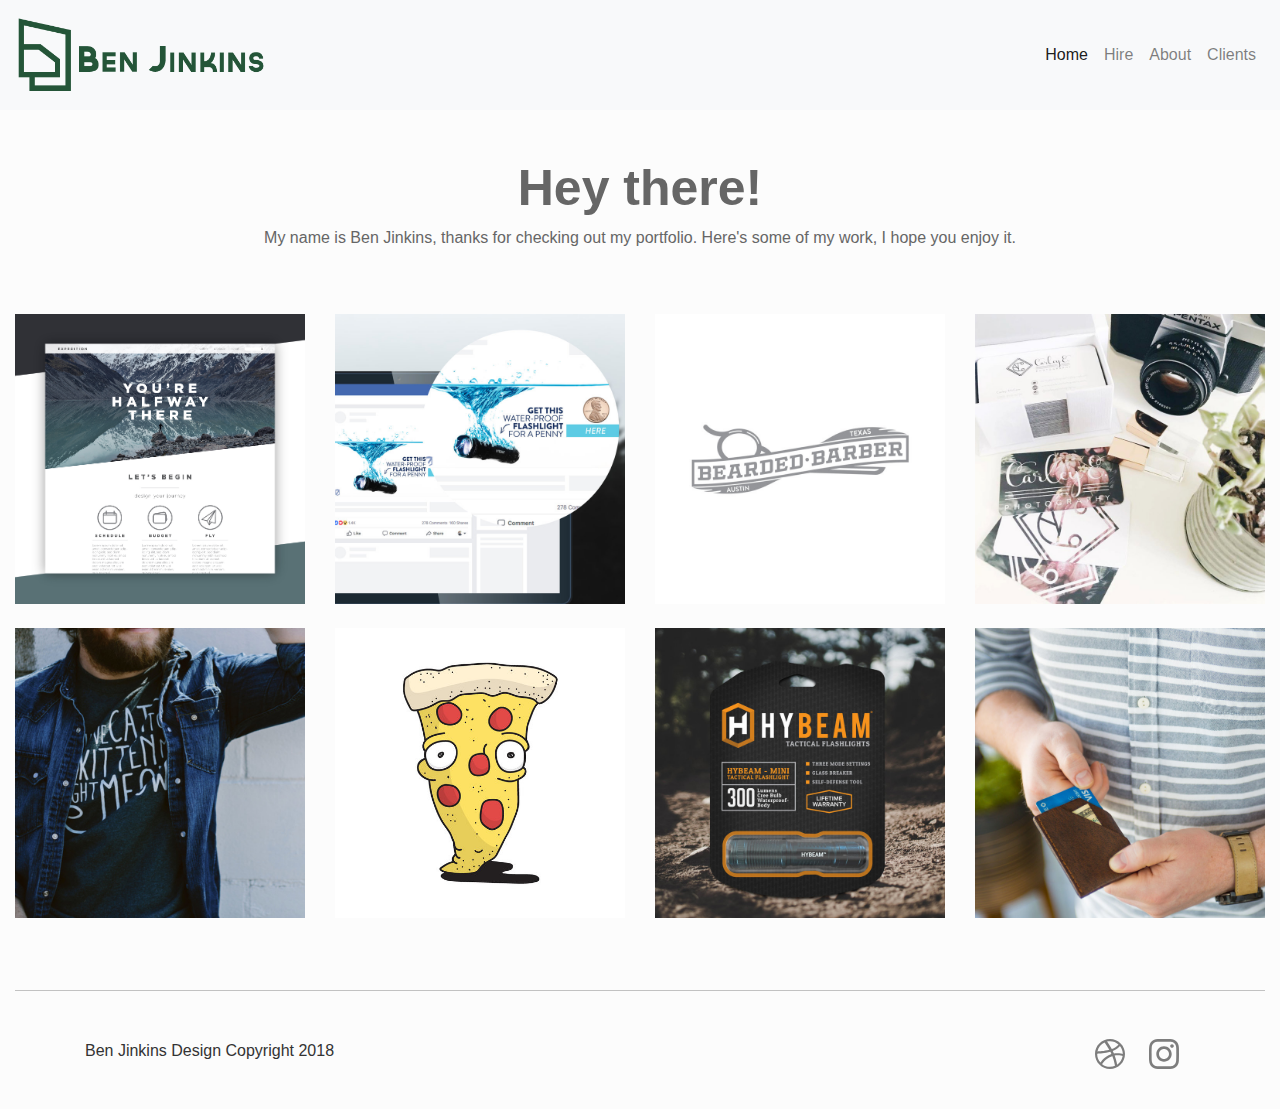
<file: index.html>
<!doctype html>
<html>
   <head>
      <meta charset="UTF-8">
      <title>Ben Jinkins</title>
      <link rel="stylesheet" href="https://maxcdn.bootstrapcdn.com/bootstrap/4.0.0/css/bootstrap.min.css" integrity="sha384-Gn5384xqQ1aoWXA+058RXPxPg6fy4IWvTNh0E263XmFcJlSAwiGgFAW/dAiS6JXm" crossorigin="anonymous">
      <link href="https://fonts.googleapis.com/css?family=Montserrat" rel="stylesheet">
      <link href="css/custom.css" rel="stylesheet" type="text/css">
	   <link rel="apple-touch-icon" sizes="180x180" href="images/favicon/apple-touch-icon.png">
<link rel="icon" type="image/png" sizes="32x32" href="images/favicon/favicon-32x32.png">
<link rel="icon" type="image/png" sizes="16x16" href="images/favicon/favicon-16x16.png">
<link rel="manifest" href="images/favicon/site.webmanifest">
<link rel="mask-icon" href="images/favicon/safari-pinned-tab.svg" color="#265439">
<meta name="msapplication-TileColor" content="#ffffff">
<meta name="theme-color" content="#ffffff">
   </head>
   <body>
      <nav class="navbar navbar-expand-lg navbar-light bg-light">
         <div class="navbar-brand">
			 <a href="index.html"><img src="images/benjinkinsdesign-logo.png" width="250" alt="Ben Jinkins Design"></a>
         </div>
         <button class="navbar-toggler" type="button" data-toggle="collapse" data-target="#navbarSupportedContent" aria-controls="navbarSupportedContent" aria-expanded="false" aria-label="Toggle navigation">
         <span class="navbar-toggler-icon"></span>
         </button>
         <div class="collapse navbar-collapse" id="navbarSupportedContent">
            <ul class="navbar-nav ml-auto">
               <li class="nav-item active">
                  <a class="nav-link" href="#">Home <span class="sr-only">(current)</span></a>
               </li>
               <li class="nav-item">
                  <a class="nav-link" href="#">Hire</a>
               </li>
              
               <li class="nav-item">
                  <a class="nav-link" href="#">About</a>
               </li>
               <li class="nav-item">
                  <a class="nav-link" href="#">Clients</a>
               </li>
            </ul>
         </div>
      </nav>
      <div class="container pt-5 pb-5" >
         <div class="row">
            <div class="col-12">
               <h1 class="text-center grey-text">Hey there!</h1>
               <p class="text-center grey-text">My name is Ben Jinkins, thanks for checking out my portfolio. Here's some of my work, I hope you enjoy it.</p>
            </div>
         </div>
      </div>
      <!-- Menu -->
     <div class="container-fluid">
         <div class="row">
            <div class="col-lg-3 col-md-6 col-12 pb-4">
               <a class="cardlink" href="web-design/index.html">
				<div class="container2" href="web-design/index.html" width="250px">
				   <img src="images/expedition.jpg" alt="Avatar" class="image2">
				   <div class="overlay2">
					   <span class="text2">Web Design</span>
					  </div>
               </div>
				</a>
				</div>
			 
			<div class="col-lg-3 col-md-6 col-12 pb-4">
				<a class="cardlink" href="advertisement/index.html">
               <div class="container2" width="250px">
                  <img src="images/ben-jinkins-graphic-design-austin-texas-facebook-ads-title-box.jpg" alt="Avatar" class="image2">
                  <div class="overlay2">
                     <div class="text2 grey-text">Advertising</div>
                  </div>
					</div></a>
            </div>
			 
			<div class="col-lg-3 col-md-6 col-12 pb-4">
				<a class="cardlink" href="logos/index.html">
               <div class="container2" width="250px">
                  <img src="images/ben-jinkins-graphic-design-austin-texas-logos-title-box.jpg" alt="Avatar" class="image2">
                  <div class="overlay2">
                     <div class="text2 grey-text">Logo Design</div>
                  </div>
					</div></a>
				
            </div>
			 
			<div class="col-lg-3 col-md-6 col-12 pb-4">
				<a class="cardlink" href="web-design/index.html">
               <div class="container2" width="250px">
                  <img src="images/ben-jinkins-graphic-design-austin-texas-branding2-title-box.jpg" alt="Avatar" class="image2">
                  <div class="overlay2">
                     <div class="text2 grey-text">Branding</div>
                  </div>
               </div>
				</a>
            </div>
			
			<div class="col-lg-3 col-md-6 col-12 pb-4">
				<a class="cardlink" href="web-design/index.html">
               <div class="container2" width="250px">
                  <img src="images/ben-jinkins-graphic-design-austin-texas-shirts-title-box.jpg" alt="Avatar" class="image2">
                  <div class="overlay2">
                     <div class="text2 grey-text">Shirt Design</div>
                  </div>
               </div>
				</a>
            </div>
			 
			<div class="col-lg-3 col-md-6 col-12 pb-4">
				<a class="cardlink" href="web-design/index.html">
               <div class="container2" width="250px">
                  <img src="images/ben-jinkins-graphic-design-austin-texas-illustrations-title-box copy.jpg" alt="Avatar" class="image2">
                  <div class="overlay2">
                     <div class="text2 grey-text">Illustration</div>
                  </div>
               </div>
				</a>
            </div>
			 
			<div class="col-lg-3 col-md-6 col-12 pb-4">
				<a class="cardlink" href="web-design/index.html">
               <div class="container2" width="250px">
                  <img src="images/ben-jinkins-graphic-design-austin-texas-packaging-title-box.jpg" alt="Avatar" class="image2">
                  <div class="overlay2">
                     <div class="text2 grey-text">Packaging</div>
                  </div>
               </div>
				</a>
            </div>
			 
			<div class="col-lg-3 col-md-6 col-12 pb-4">
				<a class="cardlink" href="web-design/index.html">
               <div class="container2" width="250px">
                  <img src="images/ben-jinkins-graphic-design-austin-texas-photography-title-box.jpg" alt="Avatar" class="image2">
                  <div class="overlay2">
                     <div class="text2 grey-text">Product Photography</div>
                  </div>
               </div>
				</a>
            </div>
          
         </div>
      </div>
      <!-- End Menu -->
      <footer>
         <div class="container col-12 pt-5">
            <div style="background-color: #c2c2c2; height: 1px;">
            </div>
         </div>
         <div class="container pt-5">
            <div class="row">
               <div class="col-6">
                  <div class=" footer-text">
                     <p>Ben Jinkins Design Copyright 2018</p>
                  </div>
               </div>
               <div class="col-6 text-right"><a target="_blank" href="https://dribbble.com/benjinkins" class="d-inline-block"><img class="mr-4 social" alt="dribbble" src="images/dribbble.svg"></a><a target="_blank" href="https://www.instagram.com/benjinkinsgd/" class="d-inline-block"><img class="mr-3 social" alt="instagram" src="images/instagram.svg"></a></div>
            </div>
         </div>
      </footer>
	   <div style="height:30px;"></div>
      
   </body>
   <script src="https://code.jquery.com/jquery-3.2.1.slim.min.js" integrity="sha384-KJ3o2DKtIkvYIK3UENzmM7KCkRr/rE9/Qpg6aAZGJwFDMVNA/GpGFF93hXpG5KkN" crossorigin="anonymous"></script>
   <script src="https://cdnjs.cloudflare.com/ajax/libs/popper.js/1.12.9/umd/popper.min.js" integrity="sha384-ApNbgh9B+Y1QKtv3Rn7W3mgPxhU9K/ScQsAP7hUibX39j7fakFPskvXusvfa0b4Q" crossorigin="anonymous"></script>
   <script src="https://maxcdn.bootstrapcdn.com/bootstrap/4.0.0/js/bootstrap.min.js" integrity="sha384-JZR6Spejh4U02d8jOt6vLEHfe/JQGiRRSQQxSfFWpi1MquVdAyjUar5+76PVCmYl" crossorigin="anonymous"></script>
</html>
</file>
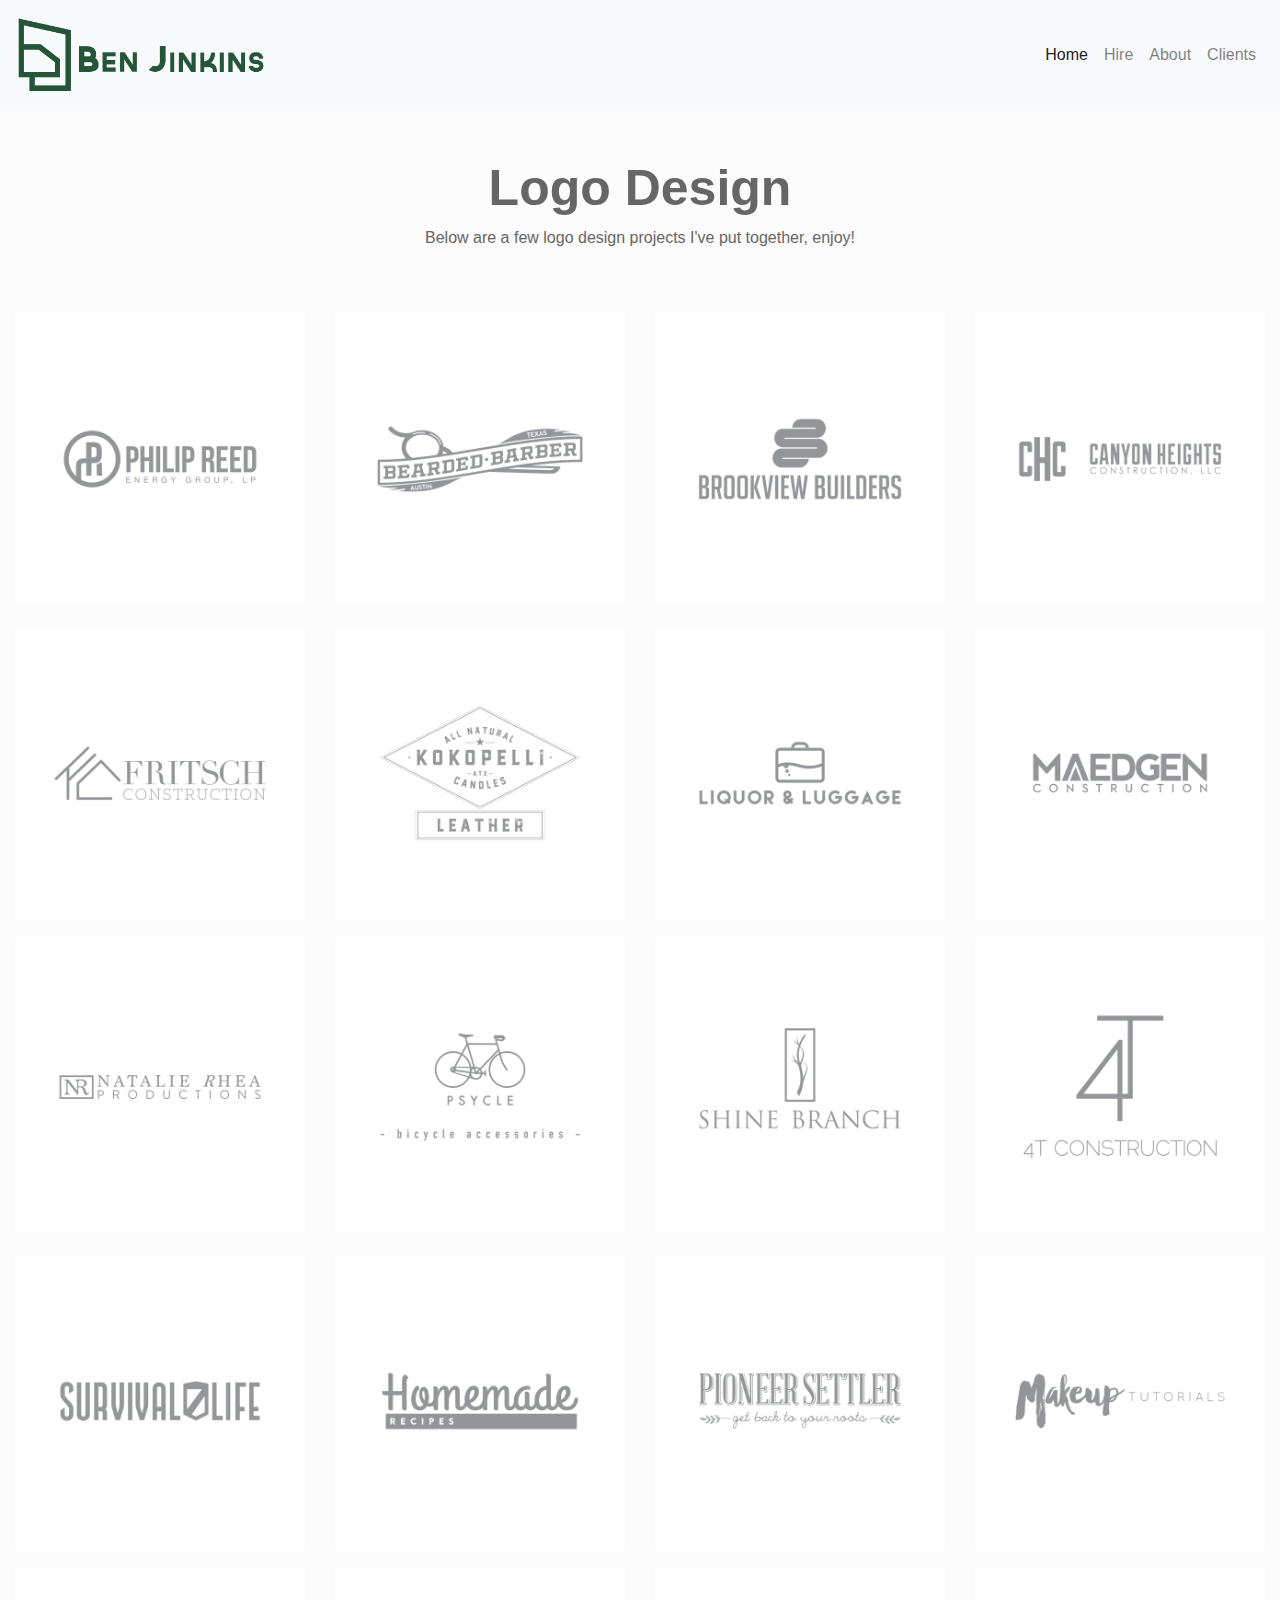
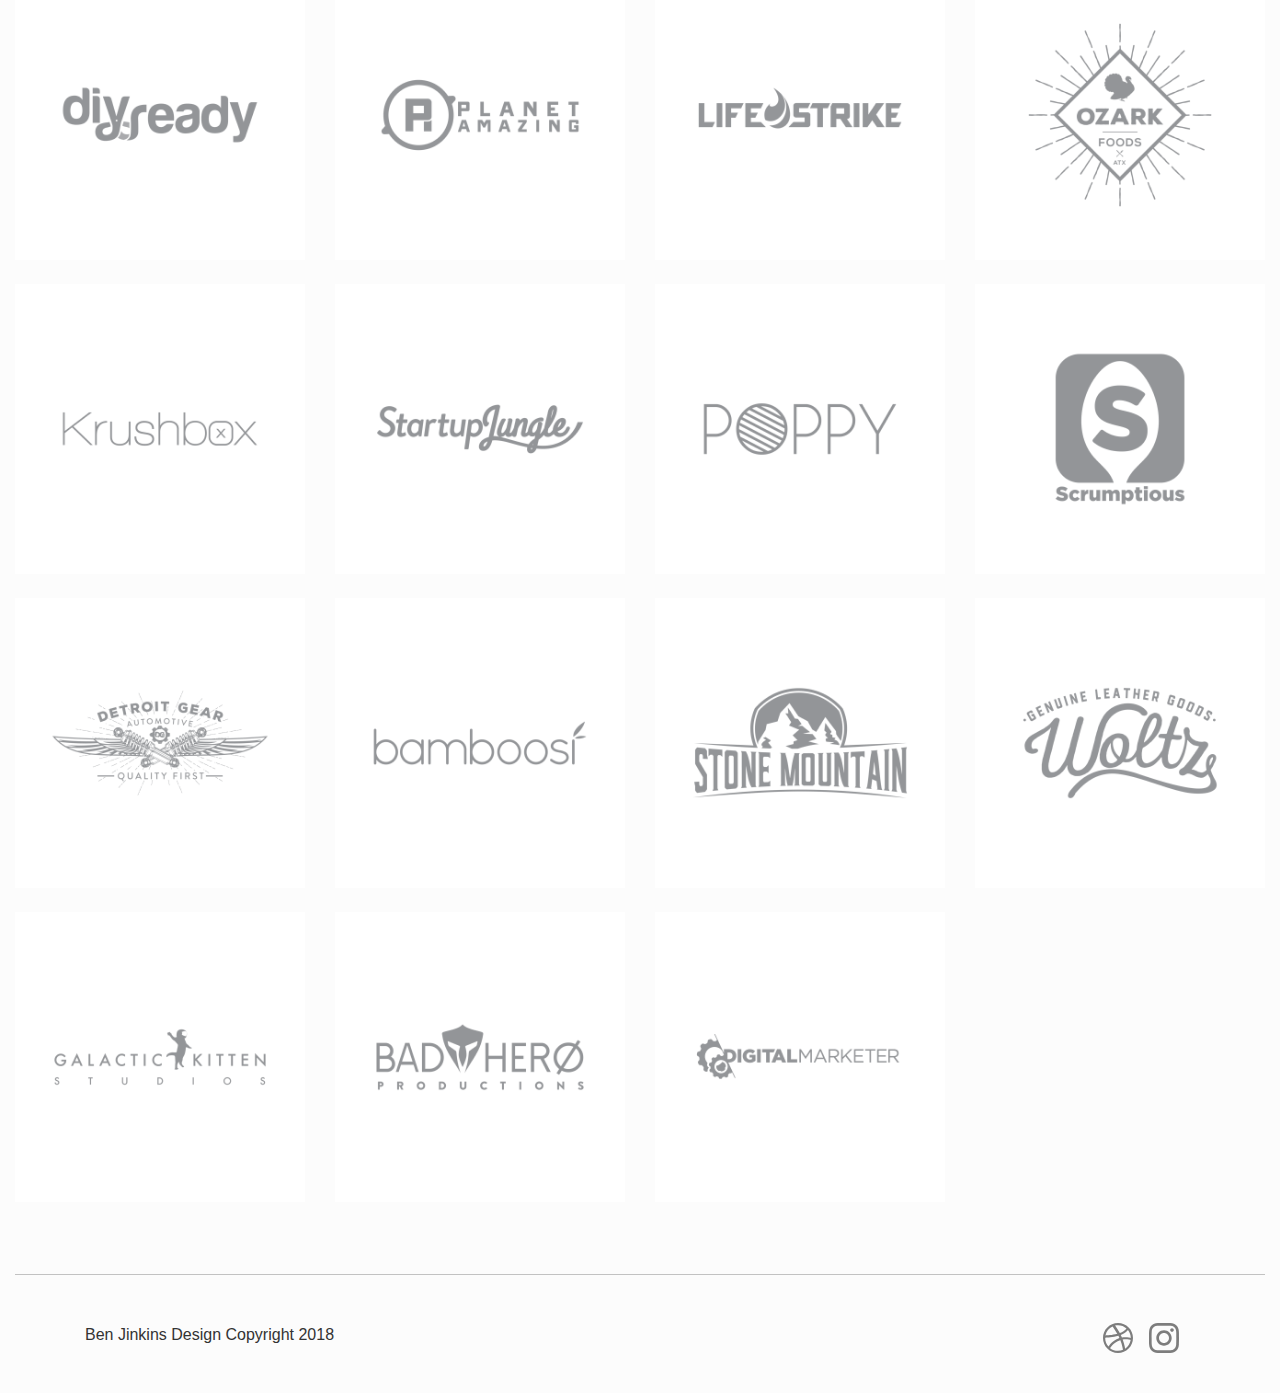
<file: logos/index.html>
<!doctype html>
<html>
   <head>
      <meta charset="UTF-8">
      <title>Ben Jinkins</title>
      <link rel="stylesheet" href="https://maxcdn.bootstrapcdn.com/bootstrap/4.0.0/css/bootstrap.min.css" integrity="sha384-Gn5384xqQ1aoWXA+058RXPxPg6fy4IWvTNh0E263XmFcJlSAwiGgFAW/dAiS6JXm" crossorigin="anonymous">
      <link href="https://fonts.googleapis.com/css?family=Montserrat" rel="stylesheet">
      <link href="../css/custom.css" rel="stylesheet" type="text/css">
	   <link rel="apple-touch-icon" sizes="180x180" href="../images/favicon/apple-touch-icon.png">
		<link rel="icon" type="image/png" sizes="32x32" href="../images/favicon/favicon-32x32.png">
		<link rel="icon" type="image/png" sizes="16x16" href="../images/favicon/favicon-16x16.png">
		<link rel="manifest" href="../images/favicon/site.webmanifest">
		<link rel="mask-icon" href="../images/favicon/safari-pinned-tab.svg" color="#265439">
		<meta name="msapplication-TileColor" content="#ffffff">
		<meta name="theme-color" content="#ffffff">
   </head>
   <body>
   <nav class="navbar navbar-expand-lg navbar-light bg-light">
         <div class="navbar-brand">
			 <a href="../index.html"><img src="../images/benjinkinsdesign-logo.png" width="250" alt="Ben Jinkins Design"></a>
         </div>
         <button class="navbar-toggler" type="button" data-toggle="collapse" data-target="#navbarSupportedContent" aria-controls="navbarSupportedContent" aria-expanded="false" aria-label="Toggle navigation">
         <span class="navbar-toggler-icon"></span>
         </button>
         <div class="collapse navbar-collapse" id="navbarSupportedContent">
            <ul class="navbar-nav ml-auto">
               <li class="nav-item active">
                  <a class="nav-link" href="#">Home <span class="sr-only">(current)</span></a>
               </li>
               <li class="nav-item">
                  <a class="nav-link" href="#">Hire</a>
               </li>
              
               <li class="nav-item">
                  <a class="nav-link" href="#">About</a>
               </li>
               <li class="nav-item">
                  <a class="nav-link" href="#">Clients</a>
               </li>
            </ul>
         </div>
      </nav>
      <div class="container pt-5 pb-5" >
         <div class="row">
            <div class="col-12">
               <h1 class="text-center grey-text">Logo Design</h1>
               <p class="text-center grey-text">Below are a few logo design projects I've put together, enjoy!</p>
            </div>
         </div>
      </div>
      
	   <!-- Body-->
	    <div class="container-fluid">
         <div class="row">
	   		
			 <!-- Logo-01 -->
			 <div class="col-lg-3 col-md-6 col-12 pb-4">	
               
				   <div class="container3" data-toggle="modal" data-target=".bd-example-modal-lg">
                  <img src="../images/logos-01.png" alt="Philip Reed Energy Group, LP" class="image2">
				   </div>
         		</div>
			 <div class="modal fade bd-example-modal-lg" tabindex="-1" role="dialog" aria-labelledby="myLargeModalLabel" aria-hidden="true">
  <div class="modal-dialog modal-lg">
    <div class="modal-content">
      <img src="../images/logos-01.png" alt="Philip Reed Energy Group, LP" class="lightbox-image">
		<div class="lightbox-text">
			<h3>Design by: Ben Jinkins</h3></div>
	</div>
  </div>
</div>
			<!-- End Logo-01 -->
			 
			 <!-- Logo-02 -->
			 <div class="col-lg-3 col-md-6 col-12 pb-4">	
               
				   <div class="container3" data-toggle="modal" data-target=".bd-example-modal-lg2">
                  <img src="../images/logos-02.png" alt="Bearded Barber" class="image2">
				   </div>
            	</div>
<div class="modal fade bd-example-modal-lg2" tabindex="-1" role="dialog" aria-labelledby="myLargeModalLabel" aria-hidden="true">
  <div class="modal-dialog modal-lg">
    <div class="modal-content">
      <img src="../images/logos-02.png" alt="Bearded Barber" class="lightbox-image">
		<div class="lightbox-text">
			<h3>Design by: Ben Jinkins</h3></div>
	</div>
  </div>
</div>		
			<!-- End Logo-02 -->
			 
			  <!-- Logo-03 -->
			 <div class="col-lg-3 col-md-6 col-12 pb-4">	
               
				   <div class="container3" data-toggle="modal" data-target=".bd-example-modal-lg3">
                  <img src="../images/logos-03.png" alt="Brookview Builders" class="image2">
				   </div>
            	</div>
<div class="modal fade bd-example-modal-lg3" tabindex="-1" role="dialog" aria-labelledby="myLargeModalLabel" aria-hidden="true">
  <div class="modal-dialog modal-lg">
    <div class="modal-content">
      <img src="../images/logos-03.png" alt="Brookview Builders" class="lightbox-image">
		<div class="lightbox-text">
			<h3>Design by: Ben Jinkins</h3></div>
	</div>
  </div>
</div>		
			<!-- End Logo-03 -->
			 <!-- Logo-04 -->
			 <div class="col-lg-3 col-md-6 col-12 pb-4">	
               
				   <div class="container3" data-toggle="modal" data-target=".bd-example-modal-lg4">
                  <img src="../images/logos-04.png" alt="Canyon Heights Construction" class="image2">
				   </div>
            	</div>
<div class="modal fade bd-example-modal-lg4" tabindex="-1" role="dialog" aria-labelledby="myLargeModalLabel" aria-hidden="true">
  <div class="modal-dialog modal-lg">
    <div class="modal-content">
      <img src="../images/logos-04.png" alt="Canyon Heights Construction" class="lightbox-image">
		<div class="lightbox-text">
			<h3>Design by: Ben Jinkins</h3></div>
	</div>
  </div>
</div>		
			<!-- End Logo-04 --> 
			<!-- Logo-05 -->
			 <div class="col-lg-3 col-md-6 col-12 pb-4">	
               
				   <div class="container3" data-toggle="modal" data-target=".bd-example-modal-lg5">
                  <img src="../images/logos-05.png" alt="Fritsch Construction" class="image2">
				   </div>
            	</div>
<div class="modal fade bd-example-modal-lg5" tabindex="-1" role="dialog" aria-labelledby="myLargeModalLabel" aria-hidden="true">
  <div class="modal-dialog modal-lg">
    <div class="modal-content">
      <img src="../images/logos-05.png" alt="Fritsch Construction" class="lightbox-image">
		<div class="lightbox-text">
			<h3>Design by: Ben Jinkins</h3></div>
	</div>
  </div>
</div>		
			<!-- End Logo-05 -->  
			<!-- Logo-06 -->
			 <div class="col-lg-3 col-md-6 col-12 pb-4">	
               
				   <div class="container3" data-toggle="modal" data-target=".bd-example-modal-lg6">
                  <img src="../images/logos-06.png" alt="Kokopelli Candles" class="image2">
				   </div>
            	</div>
<div class="modal fade bd-example-modal-lg6" tabindex="-1" role="dialog" aria-labelledby="myLargeModalLabel" aria-hidden="true">
  <div class="modal-dialog modal-lg">
    <div class="modal-content">
      <img src="../images/logos-06.png" alt="Kokopelli Candles" class="lightbox-image">
		<div class="lightbox-text">
			<h3>Design by: Ben Jinkins</h3></div>
	</div>
  </div>
</div>		
			<!-- End Logo-06 -->   
			<!-- Logo-07 -->
			 <div class="col-lg-3 col-md-6 col-12 pb-4">	
               
				   <div class="container3" data-toggle="modal" data-target=".bd-example-modal-lg7">
                  <img src="../images/logos-07.png" alt="Liquor & Luggage" class="image2">
				   </div>
            	</div>
<div class="modal fade bd-example-modal-lg7" tabindex="-1" role="dialog" aria-labelledby="myLargeModalLabel" aria-hidden="true">
  <div class="modal-dialog modal-lg">
    <div class="modal-content">
      <img src="../images/logos-07.png" alt="Liquor & Luggage" class="lightbox-image">
		<div class="lightbox-text">
			<h3>Design by: Ben Jinkins</h3></div>
	</div>
  </div>
</div>		
			<!-- End Logo-07 -->    
			<!-- Logo-08 -->
			 <div class="col-lg-3 col-md-6 col-12 pb-4">	
               
				   <div class="container3" data-toggle="modal" data-target=".bd-example-modal-lg8">
                  <img src="../images/logos-08.png" alt="Maegen Construction" class="image2">
				   </div>
            	</div>
<div class="modal fade bd-example-modal-lg8" tabindex="-1" role="dialog" aria-labelledby="myLargeModalLabel" aria-hidden="true">
  <div class="modal-dialog modal-lg">
    <div class="modal-content">
      <img src="../images/logos-08.png" alt="Maegen Construction" class="lightbox-image">
		<div class="lightbox-text">
			<h3>Design by: Ben Jinkins</h3></div>
	</div>
  </div>
</div>		
			<!-- End Logo-08 -->    
			<!-- Logo-09 -->
			 <div class="col-lg-3 col-md-6 col-12 pb-4">	
               
				   <div class="container3" data-toggle="modal" data-target=".bd-example-modal-lg9">
                  <img src="../images/logos-09.png" alt="Natalie Rhea Productions" class="image2">
				   </div>
            	</div>
<div class="modal fade bd-example-modal-lg9" tabindex="-1" role="dialog" aria-labelledby="myLargeModalLabel" aria-hidden="true">
  <div class="modal-dialog modal-lg">
    <div class="modal-content">
      <img src="../images/logos-09.png" alt="Natalie Rhea Productions" class="lightbox-image">
		<div class="lightbox-text">
			<h3>Design by: Ben Jinkins</h3></div>
	</div>
  </div>
</div>		
			<!-- End Logo-09 -->   
				<!-- Logo-10 -->
			 <div class="col-lg-3 col-md-6 col-12 pb-4">	
               
				   <div class="container3" data-toggle="modal" data-target=".bd-example-modal-lg10">
                  <img src="../images/logos-10.png" alt="Psycle" class="image2">
				   </div>
            	</div>
<div class="modal fade bd-example-modal-lg10" tabindex="-1" role="dialog" aria-labelledby="myLargeModalLabel" aria-hidden="true">
  <div class="modal-dialog modal-lg">
    <div class="modal-content">
      <img src="../images/logos-10.png" alt="Psycle" class="lightbox-image">
		<div class="lightbox-text">
			<h3>Design by: Ben Jinkins</h3></div>
	</div>
  </div>
</div>		
			<!-- End Logo-10 --> 
				<!-- Logo-11 -->
			 <div class="col-lg-3 col-md-6 col-12 pb-4">	
               
				   <div class="container3" data-toggle="modal" data-target=".bd-example-modal-lg11">
                  <img src="../images/logos-11.png" alt="Psycle" class="image2">
				   </div>
            	</div>
<div class="modal fade bd-example-modal-lg11" tabindex="-1" role="dialog" aria-labelledby="myLargeModalLabel" aria-hidden="true">
  <div class="modal-dialog modal-lg">
    <div class="modal-content">
      <img src="../images/logos-11.png" alt="Psycle" class="lightbox-image">
		<div class="lightbox-text">
			<h3>Design by: Ben Jinkins</h3></div>
	</div>
  </div>
</div>		
			<!-- End Logo-11 -->     
			<!-- Logo-12 -->
			 <div class="col-lg-3 col-md-6 col-12 pb-4">	
               
				   <div class="container3" data-toggle="modal" data-target=".bd-example-modal-lg12">
                  <img src="../images/logos-12.png" alt="4T Construction" class="image2">
				   </div>
            	</div>
<div class="modal fade bd-example-modal-lg12" tabindex="-1" role="dialog" aria-labelledby="myLargeModalLabel" aria-hidden="true">
  <div class="modal-dialog modal-lg">
    <div class="modal-content">
      <img src="../images/logos-12.png" alt="4T Construction" class="lightbox-image">
		<div class="lightbox-text">
			<h3>Design by: Ben Jinkins</h3></div>
	</div>
  </div>
</div>		
			<!-- End Logo-12 -->
			<!-- Logo-12 -->
			 <div class="col-lg-3 col-md-6 col-12 pb-4">	
               
				   <div class="container3" data-toggle="modal" data-target=".bd-example-modal-lg13">
                  <img src="../images/logos-13.png" alt="4T Construction" class="image2">
				   </div>
            	</div>
<div class="modal fade bd-example-modal-lg13" tabindex="-1" role="dialog" aria-labelledby="myLargeModalLabel" aria-hidden="true">
  <div class="modal-dialog modal-lg">
    <div class="modal-content">
      <img src="../images/logos-13.png" alt="4T Construction" class="lightbox-image">
		<div class="lightbox-text">
			<h3>Design by: Ben Jinkins</h3></div>
	</div>
  </div>
</div>		
			<!-- End Logo-13 --> 
			<!-- Logo-14 -->
			 <div class="col-lg-3 col-md-6 col-12 pb-4">	
               
				   <div class="container3" data-toggle="modal" data-target=".bd-example-modal-lg14">
                  <img src="../images/logos-14.png" alt="Homemade Recipes" class="image2">
				   </div>
            	</div>
<div class="modal fade bd-example-modal-lg14" tabindex="-1" role="dialog" aria-labelledby="myLargeModalLabel" aria-hidden="true">
  <div class="modal-dialog modal-lg">
    <div class="modal-content">
      <img src="../images/logos-14.png" alt="Homemade Recipes" class="lightbox-image">
		<div class="lightbox-text">
			<h3>Design by: Ben Jinkins</h3></div>
	</div>
  </div>
</div>		
			<!-- End Logo-14 -->  
			<!-- Logo-15 -->
			 <div class="col-lg-3 col-md-6 col-12 pb-4">	
               
				   <div class="container3" data-toggle="modal" data-target=".bd-example-modal-lg15">
                  <img src="../images/logos-15.png" alt="Pioneer Settler" class="image2">
				   </div>
            	</div>
<div class="modal fade bd-example-modal-lg15" tabindex="-1" role="dialog" aria-labelledby="myLargeModalLabel" aria-hidden="true">
  <div class="modal-dialog modal-lg">
    <div class="modal-content">
      <img src="../images/logos-15.png" alt="Pioneer Settler" class="lightbox-image">
		<div class="lightbox-text">
			<h3>Design by: Ben Jinkins</h3></div>
	</div>
  </div>
</div>		
			<!-- End Logo-15 --> 
			<!-- Logo-16 -->
			 <div class="col-lg-3 col-md-6 col-12 pb-4">	
               
				   <div class="container3" data-toggle="modal" data-target=".bd-example-modal-lg16">
                  <img src="../images/logos-16.png" alt="Makeup Tutorials" class="image2">
				   </div>
            	</div>
<div class="modal fade bd-example-modal-lg16" tabindex="-1" role="dialog" aria-labelledby="myLargeModalLabel" aria-hidden="true">
  <div class="modal-dialog modal-lg">
    <div class="modal-content">
      <img src="../images/logos-16.png" alt="Makeup Tutorials" class="lightbox-image">
		<div class="lightbox-text">
			<h3>Design by: Ben Jinkins</h3></div>
	</div>
  </div>
</div>		
			<!-- End Logo-16 --> 
			<!-- Logo-17 -->
			 <div class="col-lg-3 col-md-6 col-12 pb-4">	
               
				   <div class="container3" data-toggle="modal" data-target=".bd-example-modal-lg17">
                  <img src="../images/logos-17.png" alt="DIY Ready" class="image2">
				   </div>
            	</div>
<div class="modal fade bd-example-modal-lg17" tabindex="-1" role="dialog" aria-labelledby="myLargeModalLabel" aria-hidden="true">
  <div class="modal-dialog modal-lg">
    <div class="modal-content">
      <img src="../images/logos-17.png" alt="DIY Ready" class="lightbox-image">
		<div class="lightbox-text">
			<h3>Design by: Ben Jinkins</h3></div>
	</div>
  </div>
</div>		
			<!-- End Logo-17 -->  
			<!-- Logo-18 -->
			 <div class="col-lg-3 col-md-6 col-12 pb-4">	
               
				   <div class="container3" data-toggle="modal" data-target=".bd-example-modal-lg18">
                  <img src="../images/logos-18.png" alt="Planet Amazing" class="image2">
				   </div>
            	</div>
<div class="modal fade bd-example-modal-lg18" tabindex="-1" role="dialog" aria-labelledby="myLargeModalLabel" aria-hidden="true">
  <div class="modal-dialog modal-lg">
    <div class="modal-content">
      <img src="../images/logos-18.png" alt="Planet Amazing" class="lightbox-image">
		<div class="lightbox-text">
			<h3>Design by: Ben Jinkins</h3></div>
	</div>
  </div>
</div>		
			<!-- End Logo-18 -->  
			<!-- Logo-19 -->
			 <div class="col-lg-3 col-md-6 col-12 pb-4">	
               
				   <div class="container3" data-toggle="modal" data-target=".bd-example-modal-lg19">
                  <img src="../images/logos-19.png" alt="Lifestrike" class="image2">
				   </div>
            	</div>
<div class="modal fade bd-example-modal-lg19" tabindex="-1" role="dialog" aria-labelledby="myLargeModalLabel" aria-hidden="true">
  <div class="modal-dialog modal-lg">
    <div class="modal-content">
      <img src="../images/logos-19.png" alt="Lifestrike" class="lightbox-image">
		<div class="lightbox-text">
			<h3>Design by: Ben Jinkins</h3></div>
	</div>
  </div>
</div>		
			<!-- End Logo-19 -->   
			<!-- Logo-20 -->
			 <div class="col-lg-3 col-md-6 col-12 pb-4">	
               
				   <div class="container3" data-toggle="modal" data-target=".bd-example-modal-lg20">
                  <img src="../images/logos-20.png" alt="Ozark Foods" class="image2">
				   </div>
            	</div>
<div class="modal fade bd-example-modal-lg20" tabindex="-1" role="dialog" aria-labelledby="myLargeModalLabel" aria-hidden="true">
  <div class="modal-dialog modal-lg">
    <div class="modal-content">
      <img src="../images/logos-20.png" alt="Ozark Foods" class="lightbox-image">
		<div class="lightbox-text">
			<h3>Design by: Ben Jinkins</h3></div>
	</div>
  </div>
</div>		
			<!-- End Logo-20 -->  
			<!-- Logo-21 -->
			 <div class="col-lg-3 col-md-6 col-12 pb-4">	
               
				   <div class="container3" data-toggle="modal" data-target=".bd-example-modal-lg21">
                  <img src="../images/logos-21.png" alt="Krushbox" class="image2">
				   </div>
            	</div>
<div class="modal fade bd-example-modal-lg21" tabindex="-1" role="dialog" aria-labelledby="myLargeModalLabel" aria-hidden="true">
  <div class="modal-dialog modal-lg">
    <div class="modal-content">
      <img src="../images/logos-21.png" alt="Krushbox" class="lightbox-image">
		<div class="lightbox-text">
			<h3>Design by: Ben Jinkins</h3></div>
	</div>
  </div>
</div>		
			<!-- End Logo-21 --> 
			<!-- Logo-22 -->
			 <div class="col-lg-3 col-md-6 col-12 pb-4">	
               
				   <div class="container3" data-toggle="modal" data-target=".bd-example-modal-lg22">
                  <img src="../images/logos-22.png" alt="Startup Jungle" class="image2">
				   </div>
            	</div>
<div class="modal fade bd-example-modal-lg22" tabindex="-1" role="dialog" aria-labelledby="myLargeModalLabel" aria-hidden="true">
  <div class="modal-dialog modal-lg">
    <div class="modal-content">
      <img src="../images/logos-22.png" alt="Startup Jungle" class="lightbox-image">
		<div class="lightbox-text">
			<h3>Design by: Ben Jinkins</h3></div>
	</div>
  </div>
</div>		
			<!-- End Logo-22 -->  
			<!-- Logo-23 -->
			 <div class="col-lg-3 col-md-6 col-12 pb-4">	
               
				   <div class="container3" data-toggle="modal" data-target=".bd-example-modal-lg23">
                  <img src="../images/logos-23.png" alt="Poppy" class="image2">
				   </div>
            	</div>
<div class="modal fade bd-example-modal-lg23" tabindex="-1" role="dialog" aria-labelledby="myLargeModalLabel" aria-hidden="true">
  <div class="modal-dialog modal-lg">
    <div class="modal-content">
      <img src="../images/logos-23.png" alt="Poppy" class="lightbox-image">
		<div class="lightbox-text">
			<h3>Design by: Ben Jinkins</h3></div>
	</div>
  </div>
</div>		
			<!-- End Logo-23 -->
			<!-- Logo-24 -->
			 <div class="col-lg-3 col-md-6 col-12 pb-4">	
               
				   <div class="container3" data-toggle="modal" data-target=".bd-example-modal-lg24">
                  <img src="../images/logos-24.png" alt="Scrumptious" class="image2">
				   </div>
            	</div>
<div class="modal fade bd-example-modal-lg24" tabindex="-1" role="dialog" aria-labelledby="myLargeModalLabel" aria-hidden="true">
  <div class="modal-dialog modal-lg">
    <div class="modal-content">
      <img src="../images/logos-24.png" alt="Scrumptious" class="lightbox-image">
		<div class="lightbox-text">
			<h3>Design by: Ben Jinkins</h3></div>
	</div>
  </div>
</div>		
			<!-- End Logo-24 --> 
			<!-- Logo-25 -->
			 <div class="col-lg-3 col-md-6 col-12 pb-4">	
               
				   <div class="container3" data-toggle="modal" data-target=".bd-example-modal-lg25">
                  <img src="../images/logos-25.png" alt="Detroit Gear" class="image2">
				   </div>
            	</div>
<div class="modal fade bd-example-modal-lg25" tabindex="-1" role="dialog" aria-labelledby="myLargeModalLabel" aria-hidden="true">
  <div class="modal-dialog modal-lg">
    <div class="modal-content">
      <img src="../images/logos-25.png" alt="Detroit Gear" class="lightbox-image">
		<div class="lightbox-text">
			<h3>Design by: Ben Jinkins</h3></div>
	</div>
  </div>
</div>		
			<!-- End Logo-25 --> 
				<!-- Logo-26 -->
			 <div class="col-lg-3 col-md-6 col-12 pb-4">	
               
				   <div class="container3" data-toggle="modal" data-target=".bd-example-modal-lg26">
                  <img src="../images/logos-26.png" alt="Bamboosi" class="image2">
				   </div>
            	</div>
<div class="modal fade bd-example-modal-lg26" tabindex="-1" role="dialog" aria-labelledby="myLargeModalLabel" aria-hidden="true">
  <div class="modal-dialog modal-lg">
    <div class="modal-content">
      <img src="../images/logos-26.png" alt="Bamboosi" class="lightbox-image">
		<div class="lightbox-text">
			<h3>Design by: Ben Jinkins</h3></div>
	</div>
  </div>
</div>		
			<!-- End Logo-26 -->  
			<!-- Logo-27 -->
			 <div class="col-lg-3 col-md-6 col-12 pb-4">	
               
				   <div class="container3" data-toggle="modal" data-target=".bd-example-modal-lg27">
                  <img src="../images/logos-27.png" alt="Stone Mountain" class="image2">
				   </div>
            	</div>
<div class="modal fade bd-example-modal-lg27" tabindex="-1" role="dialog" aria-labelledby="myLargeModalLabel" aria-hidden="true">
  <div class="modal-dialog modal-lg">
    <div class="modal-content">
      <img src="../images/logos-27.png" alt="Stone Mountain" class="lightbox-image">
		<div class="lightbox-text">
			<h3>Design by: Ben Jinkins</h3></div>
	</div>
  </div>
</div>		
			<!-- End Logo-27 -->   
			<!-- Logo-28 -->
			 <div class="col-lg-3 col-md-6 col-12 pb-4">	
               
				   <div class="container3" data-toggle="modal" data-target=".bd-example-modal-lg28">
                  <img src="../images/logos-28.png" alt="Woltz" class="image2">
				   </div>
            	</div>
<div class="modal fade bd-example-modal-lg28" tabindex="-1" role="dialog" aria-labelledby="myLargeModalLabel" aria-hidden="true">
  <div class="modal-dialog modal-lg">
    <div class="modal-content">
      <img src="../images/logos-28.png" alt="Woltz" class="lightbox-image">
		<div class="lightbox-text">
			<h3>Design by: Ben Jinkins</h3></div>
	</div>
  </div>
</div>		
			<!-- End Logo-28 -->  
			<!-- Logo-29 -->
			 <div class="col-lg-3 col-md-6 col-12 pb-4">	
               
				   <div class="container3" data-toggle="modal" data-target=".bd-example-modal-lg29">
                  <img src="../images/logos-29.png" alt="Galactic Kitten" class="image2">
				   </div>
            	</div>
<div class="modal fade bd-example-modal-lg29" tabindex="-1" role="dialog" aria-labelledby="myLargeModalLabel" aria-hidden="true">
  <div class="modal-dialog modal-lg">
    <div class="modal-content">
      <img src="../images/logos-29.png" alt="Galactic Kitten" class="lightbox-image">
		<div class="lightbox-text">
			<h3>Design by: Ben Jinkins</h3></div>
	</div>
  </div>
</div>		
			<!-- End Logo-29 --> 
			<!-- Logo-30 -->
			 <div class="col-lg-3 col-md-6 col-12 pb-4">	
               
				   <div class="container3" data-toggle="modal" data-target=".bd-example-modal-lg30">
                  <img src="../images/logos-30.png" alt="Galactic Kitten" class="image2">
				   </div>
            	</div>
<div class="modal fade bd-example-modal-lg30" tabindex="-1" role="dialog" aria-labelledby="myLargeModalLabel" aria-hidden="true">
  <div class="modal-dialog modal-lg">
    <div class="modal-content">
      <img src="../images/logos-30.png" alt="Galactic Kitten" class="lightbox-image">
		<div class="lightbox-text">
			<h3>Bad Hero Productions</h3><p>Final logo. 2017</p></div>
	</div>
  </div>
</div>		
			<!-- End Logo-30 --> 
				<!-- Logo-31 -->
			 <div class="col-lg-3 col-md-6 col-12 pb-4">	
               
				   <div class="container3" data-toggle="modal" data-target=".bd-example-modal-lg31">
                  <img src="../images/logos-31.png" alt="Galactic Kitten" class="image2">
				   </div>
            	</div>
<div class="modal fade bd-example-modal-lg31" tabindex="-1" role="dialog" aria-labelledby="exampleModalCenterTitle" aria-hidden="true">
  <div class="modal-dialog modal-lg">
    <div class="modal-content">
      <img src="../images/logos-31b.png" alt="Galactic Kitten" class="lightbox-image">
		<div class="lightbox-text">
			<h3>DigitalMarketer - Logo exploration, study #8. 2018</h3><h3>Objective:</h3><p>I wanted to clean up the typography that is in the current logo. I also wanted to experiment with some new colors using a different shade of green and introducing a blue.</p></div>
	</div>
  </div>
</div>		
			<!-- End Logo-31 -->  
			 
			 

			 
	 
			 
<!--end main column-->
  </div>
</div>	 
<!--end main column-->			 
       
 <!-- End Body -->
	   
	   
	   <!--Footer-->
      <footer>
         <div class="container col-12 pt-5">
            <div style="background-color: #c2c2c2; height: 1px;">
            </div>
         </div>
         <div class="container pt-5">
            <div class="row">
               <div class="col-6">
                  <div class=" footer-text">
                     <p>Ben Jinkins Design Copyright 2018</p>
                  </div>
               </div>
               <div class="col-6 text-right"><a target="_blank" href="https://dribbble.com/benjinkins" class="d-inline-block"><img class="mr-3 social" alt="dribbble" width="20" src="../images/dribbble.svg"></a><a target="_blank" href="https://www.instagram.com/benjinkinsgd/" class="d-inline-block"><img class="mr-3 social" alt="instagram" width="20" src="../images/instagram.svg"></a></div>
            </div>
         </div>
      </footer>
	   <div style="height:30px;"></div>
	  <!-- End Footer--> 
	   
	   
      
   </body>
	
	
   <script src="https://code.jquery.com/jquery-3.2.1.slim.min.js" integrity="sha384-KJ3o2DKtIkvYIK3UENzmM7KCkRr/rE9/Qpg6aAZGJwFDMVNA/GpGFF93hXpG5KkN" crossorigin="anonymous"></script>
   <script src="https://cdnjs.cloudflare.com/ajax/libs/popper.js/1.12.9/umd/popper.min.js" integrity="sha384-ApNbgh9B+Y1QKtv3Rn7W3mgPxhU9K/ScQsAP7hUibX39j7fakFPskvXusvfa0b4Q" crossorigin="anonymous"></script>
   <script src="https://maxcdn.bootstrapcdn.com/bootstrap/4.0.0/js/bootstrap.min.js" integrity="sha384-JZR6Spejh4U02d8jOt6vLEHfe/JQGiRRSQQxSfFWpi1MquVdAyjUar5+76PVCmYl" crossorigin="anonymous"></script>
</html>
</file>
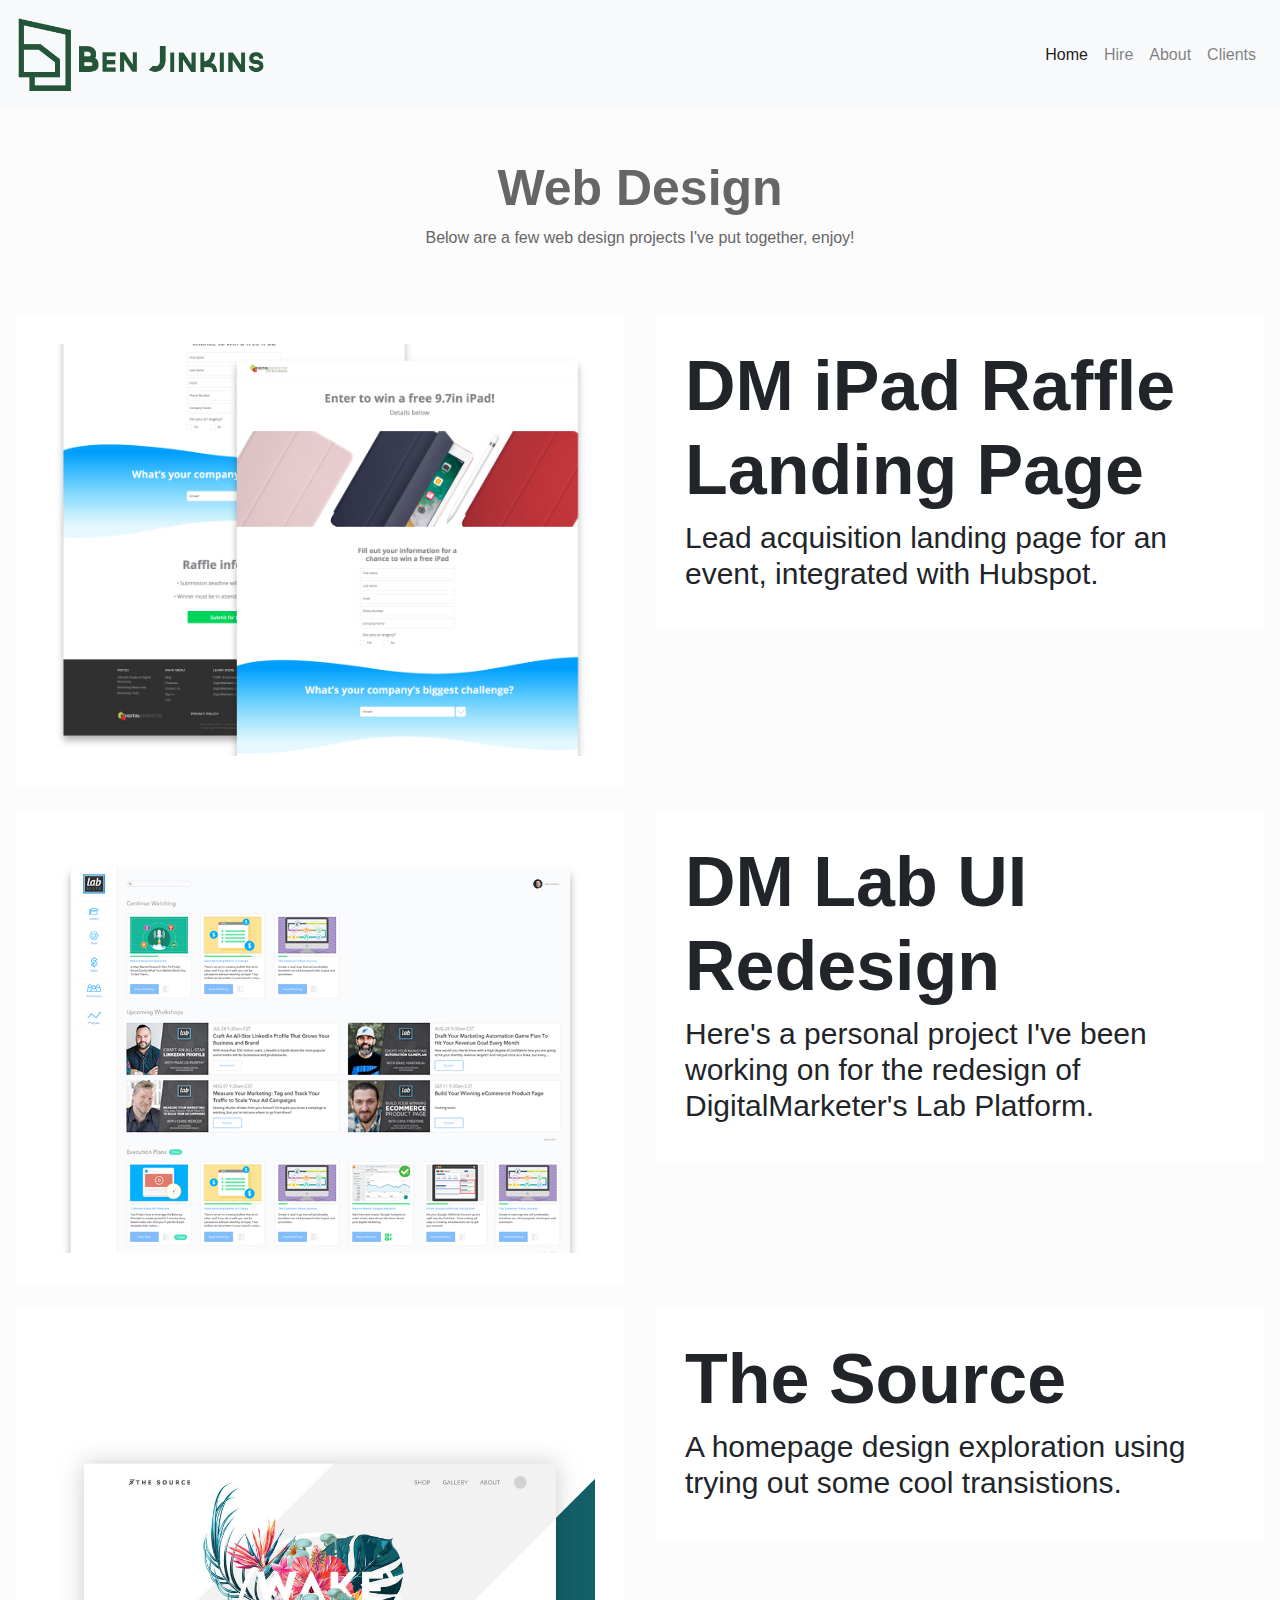
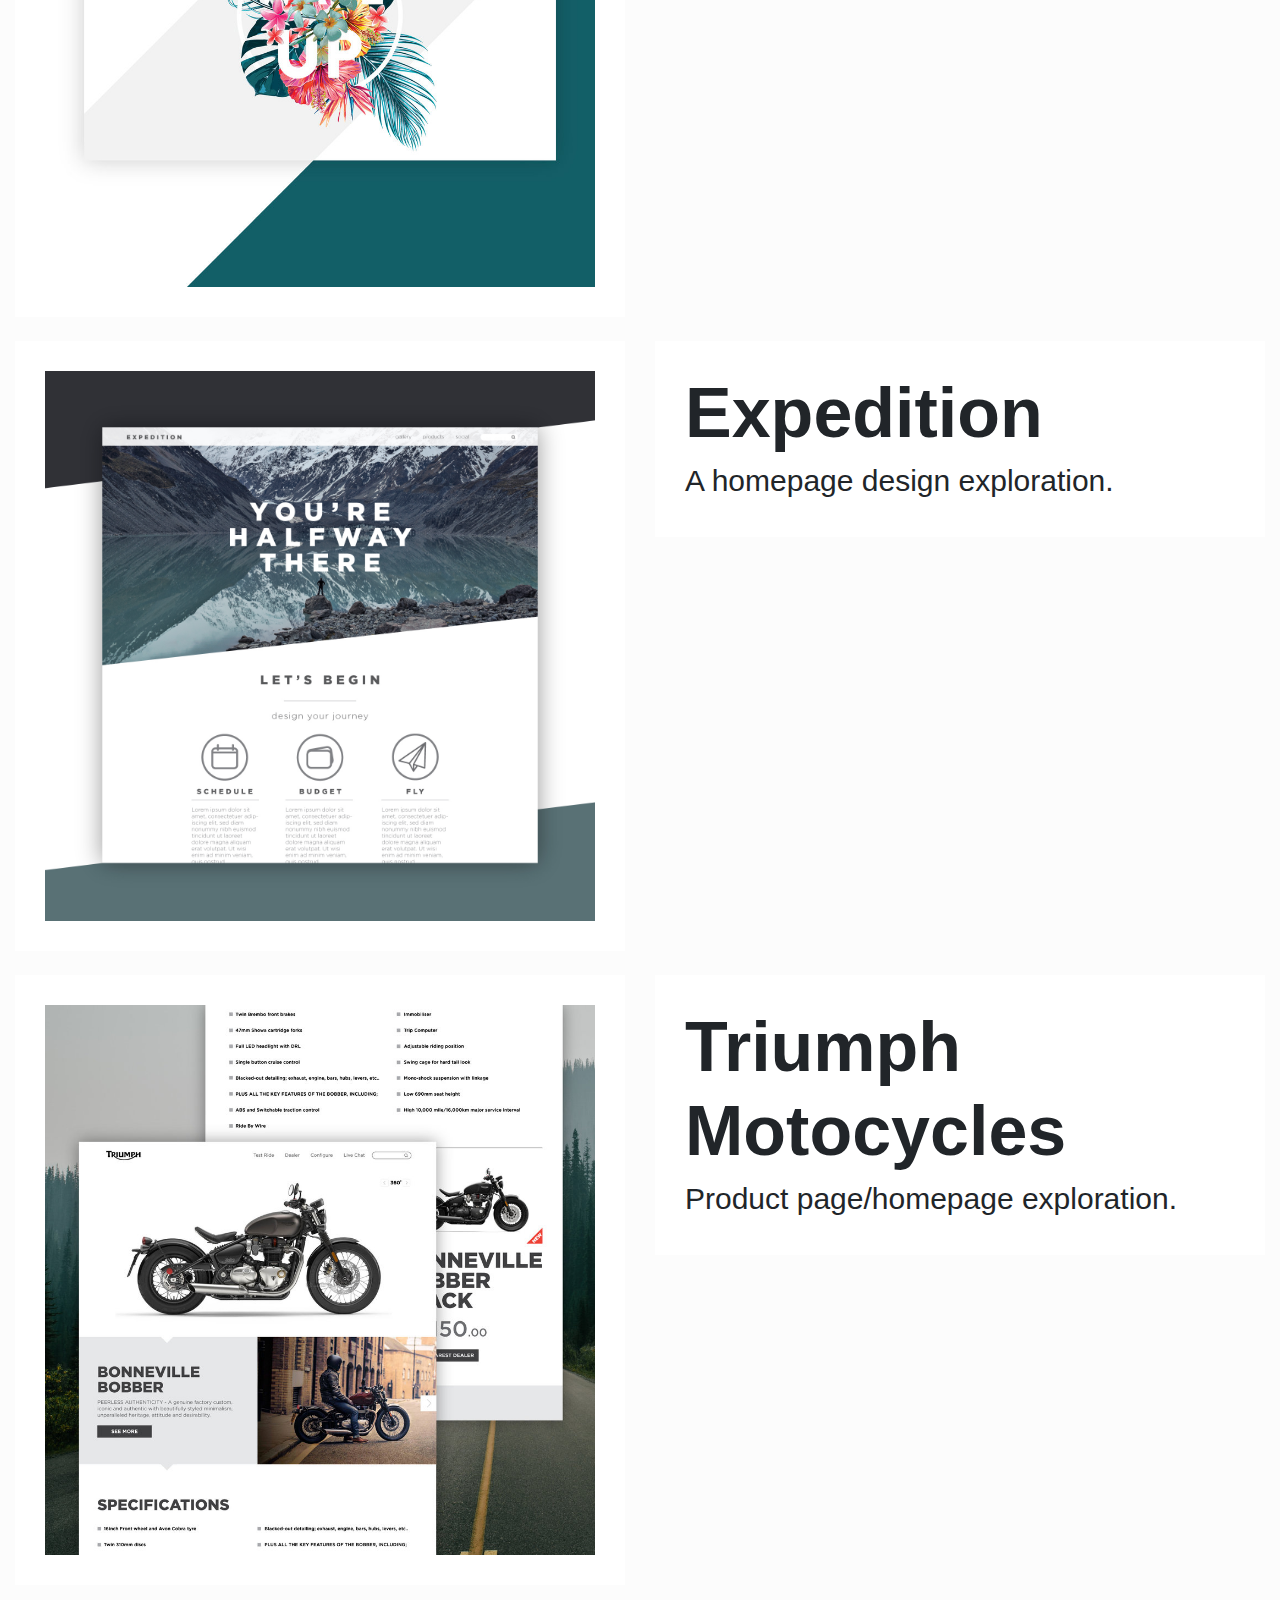
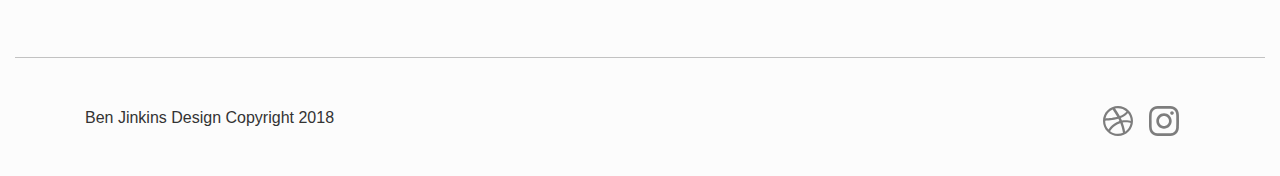
<file: web-design/index.html>
<!doctype html>
<html>
   <head>
      <meta charset="UTF-8">
      <title>Ben Jinkins</title>
      <link rel="stylesheet" href="https://maxcdn.bootstrapcdn.com/bootstrap/4.0.0/css/bootstrap.min.css" integrity="sha384-Gn5384xqQ1aoWXA+058RXPxPg6fy4IWvTNh0E263XmFcJlSAwiGgFAW/dAiS6JXm" crossorigin="anonymous">
      <link href="https://fonts.googleapis.com/css?family=Montserrat" rel="stylesheet">
      <link href="../css/custom.css" rel="stylesheet" type="text/css">
	   <link rel="apple-touch-icon" sizes="180x180" href="../images/favicon/apple-touch-icon.png">
<link rel="icon" type="image/png" sizes="32x32" href="../images/favicon/favicon-32x32.png">
<link rel="icon" type="image/png" sizes="16x16" href="../images/favicon/favicon-16x16.png">
<link rel="manifest" href="../images/favicon/site.webmanifest">
<link rel="mask-icon" href="../images/favicon/safari-pinned-tab.svg" color="#265439">
<meta name="msapplication-TileColor" content="#ffffff">
<meta name="theme-color" content="#ffffff">
   </head>
   <body>
   <nav class="navbar navbar-expand-lg navbar-light bg-light">
         <div class="navbar-brand">
			 <a href="../index.html"><img src="../images/benjinkinsdesign-logo.png" width="250" alt="Ben Jinkins Design"></a>
         </div>
         <button class="navbar-toggler" type="button" data-toggle="collapse" data-target="#navbarSupportedContent" aria-controls="navbarSupportedContent" aria-expanded="false" aria-label="Toggle navigation">
         <span class="navbar-toggler-icon"></span>
         </button>
         <div class="collapse navbar-collapse" id="navbarSupportedContent">
            <ul class="navbar-nav ml-auto">
               <li class="nav-item active">
                  <a class="nav-link" href="#">Home <span class="sr-only">(current)</span></a>
               </li>
               <li class="nav-item">
                  <a class="nav-link" href="#">Hire</a>
               </li>
              
               <li class="nav-item">
                  <a class="nav-link" href="#">About</a>
               </li>
               <li class="nav-item">
                  <a class="nav-link" href="#">Clients</a>
               </li>
            </ul>
         </div>
      </nav>
      <div class="container pt-5 pb-5" >
         <div class="row">
            <div class="col-12">
               <h1 class="text-center grey-text">Web Design</h1>
               <p class="text-center grey-text">Below are a few web design projects I've put together, enjoy!</p>
            </div>
         </div>
      </div>
      
	   <!-- Body-->
	    <div class="container-fluid">
         <div class="row">
	   
	   <div class="col-lg-6 col-md-6 col-12 pb-4">
		   <a class="cardlink" target="_blank" href="https://ben-jinkins.github.io/projects/ipad/index.html">
               <div class="container3" width="">
                  <img src="../images/dmcp-raffle3.jpg" alt="Avatar" class="image2">
               </div>
		   		</a>
            </div>
			 <div class="col-lg-6 col-md-6 col-12 pb-4">
               <div class="container3" width="">
                
				   <h4>DM iPad Raffle Landing Page</h4>
				   <h2>Lead acquisition landing page for an event, integrated with Hubspot.</h2>
                 
               </div>
            </div>
			<div class="col-lg-6 col-md-6 col-12 pb-4">
				<a class="cardlink" target="_blank" href="https://ben-jinkins.github.io/projects/ipad/index.html">
               <div class="container3" width="">
                  <img src="../images/Lab-new-dashboard-V2.jpg" alt="Avatar" class="image2">
                  
               </div>
				</a>
            </div>
			 <div class="col-lg-6 col-md-6 col-12 pb-4">
               <div class="container3" width="">
                
				   <h4>DM Lab UI Redesign</h4>
				   <h2>Here's a personal project I've been working on for the redesign of DigitalMarketer's Lab Platform.</h2>
                 
               </div>
            </div> 
			<div class="col-lg-6 col-md-6 col-12 pb-4">
				<a class="cardlink" target="_blank" href="https://mattrmc1.github.io/theSource-mockup/">
               <div class="container3" width="">
                  <img src="../images/thesource.jpg" alt="Avatar" class="image2">
                  
               </div>
				</a>
            </div>
			 <div class="col-lg-6 col-md-6 col-12 pb-4">
               <div class="container3" width="">
                
				   <h4>The Source</h4>
				   <h2>A homepage design exploration using trying out some cool transistions.</h2>
                 
               </div>
            </div>  
			<div class="col-lg-6 col-md-6 col-12 pb-4">
				<a class="cardlink" target="_blank" href="https://mattrmc1.github.io/expedition-mockup/">
               <div class="container3" width="">
                  <img src="../images/expedition.jpg" alt="Avatar" class="image2">
                  
               </div>
				</a>
            </div>
			 <div class="col-lg-6 col-md-6 col-12 pb-4">
               <div class="container3" width="">
                
				   <h4>Expedition</h4>
				   <h2>A homepage design exploration.</h2>
                 
               </div>
            </div> 
			<div class="col-lg-6 col-md-6 col-12 pb-4">
				<a class="cardlink" href="">
               <div class="container3" width="">
                  <img src="../images/triumph-webimage.jpg" alt="Avatar" class="image2">
                  
               </div>
				</a>
            </div>
			 <div class="col-lg-6 col-md-6 col-12 pb-4">
               <div class="container3" width="">
                
				   <h4>Triumph Motocycles</h4>
				   <h2>Product page/homepage exploration.</h2>
                 
               </div>
            </div>  
          
			 
		<!-- End Body -->	 
         </div>
      </div>
 
	   <!-- End Body -->
	   
	   
	   <!--Footer-->
      <footer>
         <div class="container col-12 pt-5">
            <div style="background-color: #c2c2c2; height: 1px;">
            </div>
         </div>
         <div class="container pt-5">
            <div class="row">
               <div class="col-6">
                  <div class=" footer-text">
                     <p>Ben Jinkins Design Copyright 2018</p>
                  </div>
               </div>
               <div class="col-6 text-right"><a target="_blank" href="https://dribbble.com/benjinkins" class="d-inline-block"><img class="mr-3 social" alt="dribbble" width="20" src="../images/dribbble.svg"></a><a target="_blank" href="https://www.instagram.com/benjinkinsgd/" class="d-inline-block"><img class="mr-3 social" alt="instagram" width="20" src="../images/instagram.svg"></a></div>
            </div>
         </div>
      </footer>
	   <div style="height:30px;"></div>
	  <!-- End Footer--> 
      
   </body>
   <script src="https://code.jquery.com/jquery-3.2.1.slim.min.js" integrity="sha384-KJ3o2DKtIkvYIK3UENzmM7KCkRr/rE9/Qpg6aAZGJwFDMVNA/GpGFF93hXpG5KkN" crossorigin="anonymous"></script>
   <script src="https://cdnjs.cloudflare.com/ajax/libs/popper.js/1.12.9/umd/popper.min.js" integrity="sha384-ApNbgh9B+Y1QKtv3Rn7W3mgPxhU9K/ScQsAP7hUibX39j7fakFPskvXusvfa0b4Q" crossorigin="anonymous"></script>
   <script src="https://maxcdn.bootstrapcdn.com/bootstrap/4.0.0/js/bootstrap.min.js" integrity="sha384-JZR6Spejh4U02d8jOt6vLEHfe/JQGiRRSQQxSfFWpi1MquVdAyjUar5+76PVCmYl" crossorigin="anonymous"></script>
</html>
</file>
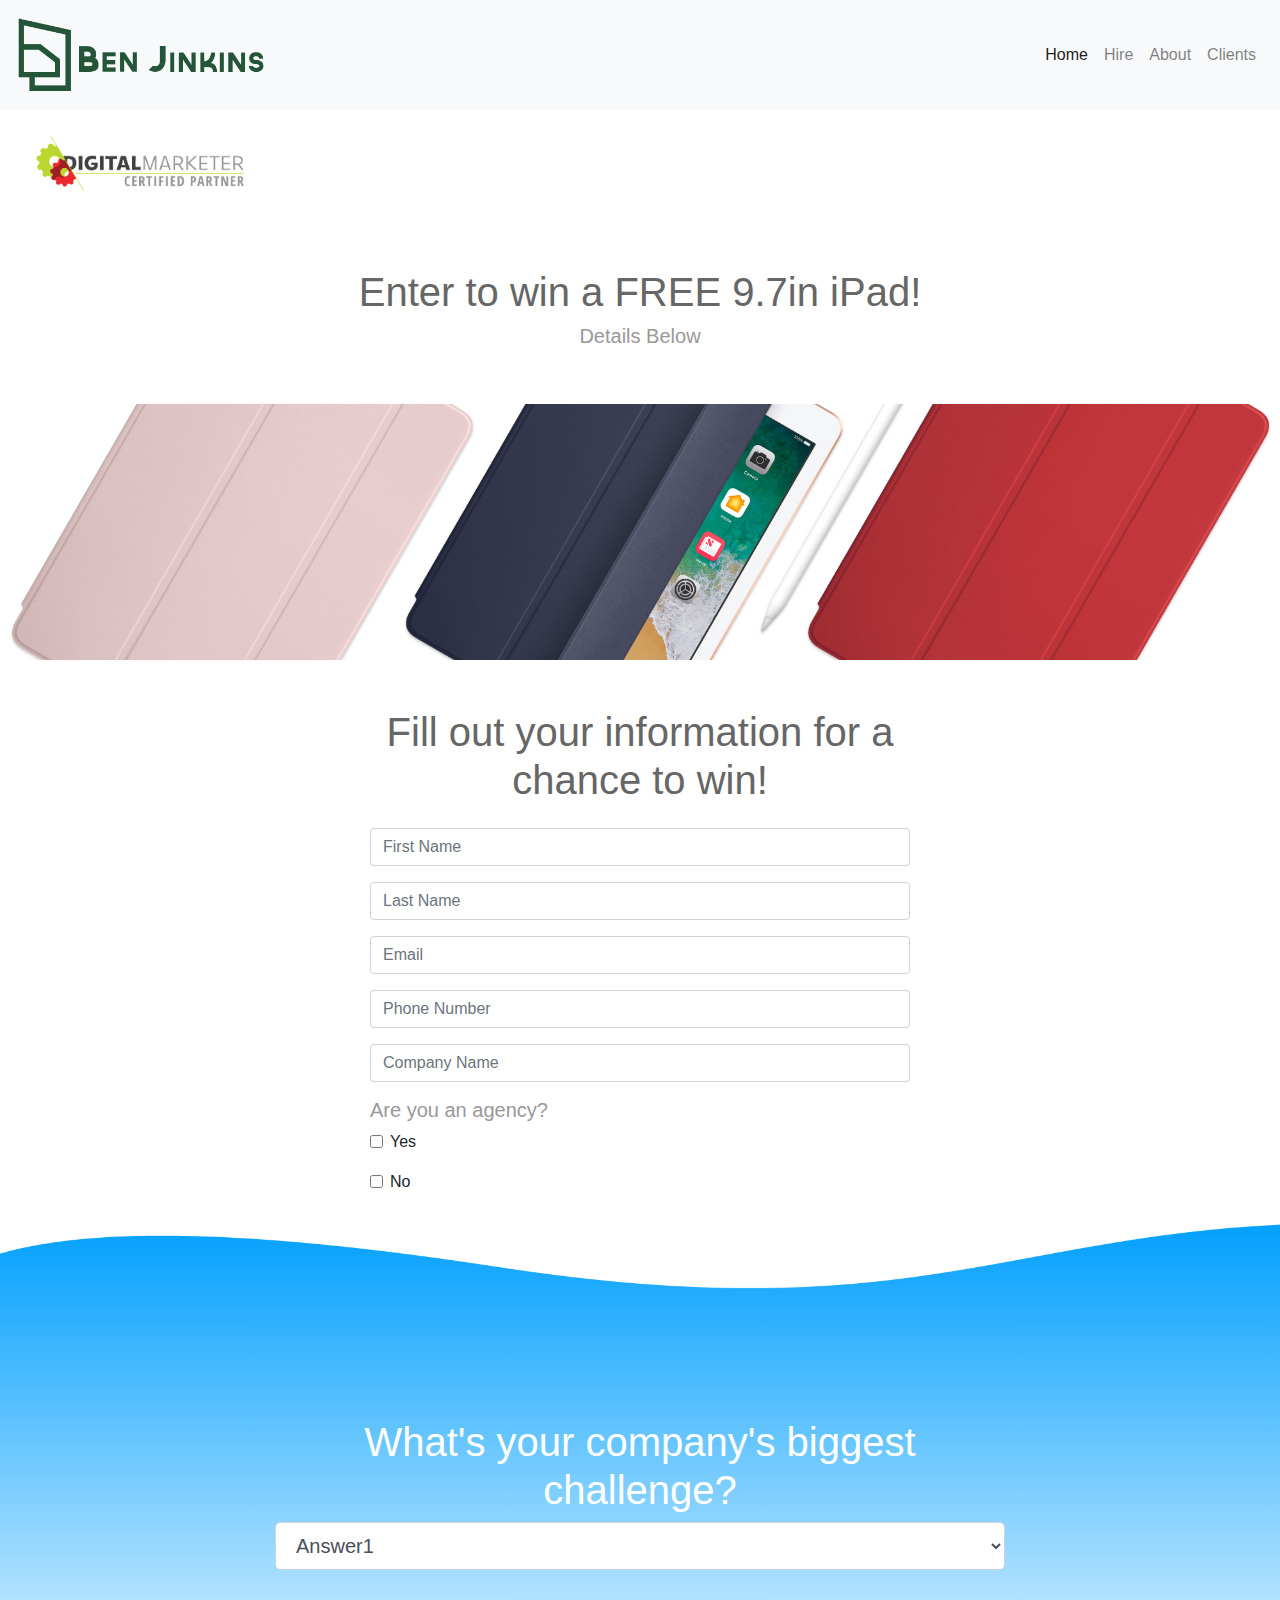
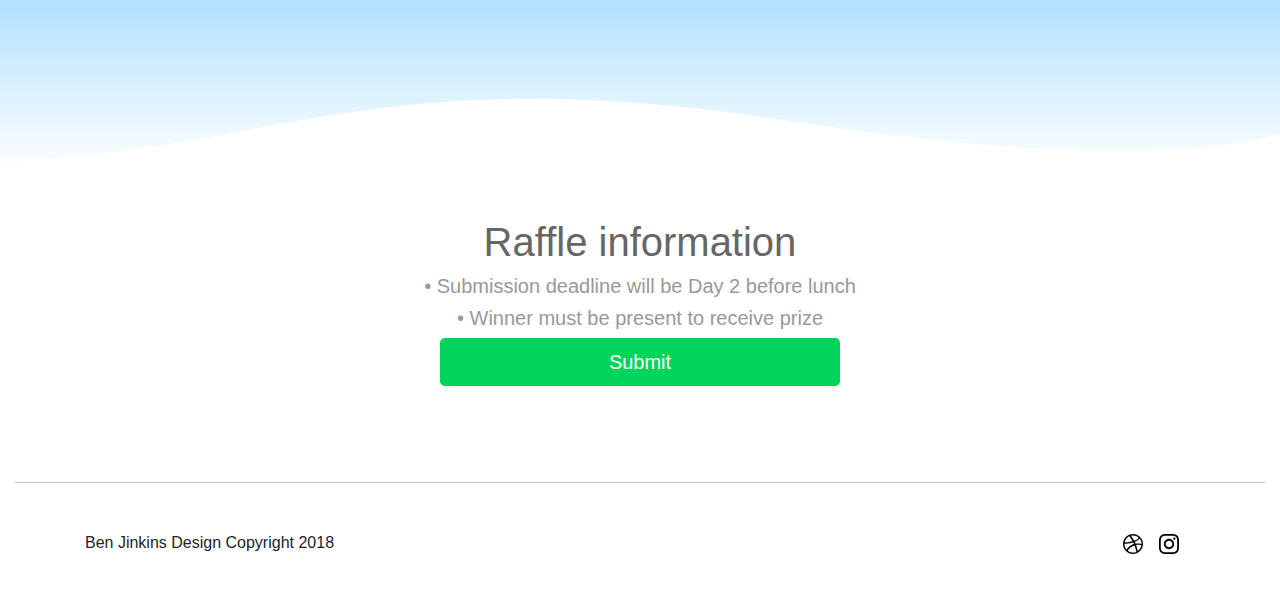
<file: projects/ipad/index.html>
<!doctype html>
<html>
   <head>
      <meta charset="UTF-8">
      <title>DigitalMarketer</title>
      <link rel="stylesheet" href="https://maxcdn.bootstrapcdn.com/bootstrap/4.0.0/css/bootstrap.min.css" integrity="sha384-Gn5384xqQ1aoWXA+058RXPxPg6fy4IWvTNh0E263XmFcJlSAwiGgFAW/dAiS6JXm" crossorigin="anonymous">
      <link href="https://fonts.googleapis.com/css?family=Montserrat" rel="stylesheet">
	   <link rel="apple-touch-icon" sizes="180x180" href="../../images/favicon/apple-touch-icon.png">
<link rel="icon" type="image/png" sizes="32x32" href="../../images/favicon/favicon-32x32.png">
<link rel="icon" type="image/png" sizes="16x16" href="../../images/favicon/favicon-16x16.png">
<link rel="manifest" href="../../images/favicon/site.webmanifest">
<link rel="mask-icon" href="../../images/favicon/safari-pinned-tab.svg" color="#265439">
<meta name="msapplication-TileColor" content="#ffffff">
<meta name="theme-color" content="#ffffff">
      <style>
         h1{color:#666666;}
         .white{color:#ffffff;}
         h2{color:#999999; font-size: 20px;}
         .gradient{background: url(images/wave-top.png) top center/100% no-repeat, url(images/wave-bottom.png) bottom center/100% no-repeat, linear-gradient(to bottom, rgba(0, 159, 254, 1) 0%, rgba(255, 255, 255, 1) 100%); padding: 200px 0;}
         .bg-ipad{background: url(images/ipad-1.jpg) center center/100% no-repeat; padding-bottom: 20%} 
      </style>
	   
   </head>
   <body>
	   <nav class="navbar navbar-expand-lg navbar-light bg-light">
         <div class="navbar-brand">
			 <a href="../../index.html"><img src="../../images/benjinkinsdesign-logo.png" width="250" alt="Ben Jinkins Design"></a>
         </div>
         <button class="navbar-toggler" type="button" data-toggle="collapse" data-target="#navbarSupportedContent" aria-controls="navbarSupportedContent" aria-expanded="false" aria-label="Toggle navigation">
         <span class="navbar-toggler-icon"></span>
         </button>
         <div class="collapse navbar-collapse" id="navbarSupportedContent">
            <ul class="navbar-nav ml-auto">
               <li class="nav-item active">
                  <a class="nav-link" href="#">Home <span class="sr-only">(current)</span></a>
               </li>
               <li class="nav-item">
                  <a class="nav-link" href="#">Hire</a>
               </li>
              
               <li class="nav-item">
                  <a class="nav-link" href="#">About</a>
               </li>
               <li class="nav-item">
                  <a class="nav-link" href="#">Clients</a>
               </li>
            </ul>
         </div>
      </nav>
      <nav class="navbar navbar-expand-lg navbar-light bg-white">
         <a class="navbar-brand" href="#">
         <img src="images/dmcp-logo-dark.png" width="250" alt="">
         </a>
         <button class="navbar-toggler" type="button" data-toggle="collapse" data-target="#navbarSupportedContent" aria-controls="navbarSupportedContent" aria-expanded="false" aria-label="Toggle navigation">
         <span class="navbar-toggler-icon"></span>
         </button>
         <div class="collapse navbar-collapse" id="navbarSupportedContent">
            <ul class="navbar-nav ml-auto">
               <!--<li class="nav-item active">
                  <a class="nav-link" href="#">Home <span class="sr-only">(current)</span></a>
                  </li>-->
               <!--<li class="nav-item dropdown">
                  <a class="nav-link dropdown-toggle" href="#" id="navbarDropdown" role="button" data-toggle="dropdown" aria-haspopup="true" aria-expanded="false">
                    Dropdown
                  </a>
                  <div class="dropdown-menu" aria-labelledby="navbarDropdown">
                    <a class="dropdown-item" href="#">Action</a>
                    <a class="dropdown-item" href="#">Another action</a>
                    <div class="dropdown-divider"></div>
                    <a class="dropdown-item" href="#">Something else here</a>
                  </div>
                  </li>-->
            </ul>
         </div>
      </nav>
      <div class="container pt-5 pb-5" >
         <div class="row">
            <div class="col-12">
               <h1 class="text-center">Enter to win a FREE 9.7in iPad! </h1>
               <h2 class="text-center">Details Below</h2>
            </div>
         </div>
      </div>
      <div class="bg-ipad">
      </div>
      <!-- Enter To Win Form-->
      <div class="container pt-5 pb-2">
         <div class="row justify-content-center">
            <div class="col-6">
               <h1 class="text-center pb-3">Fill out your information for a chance to win!</h1>
               <form>
                  <div class="form-group">
                     <input type="email" class="form-control" id="first-name" aria-describedby="emailHelp" placeholder="First Name">
                  </div>
                  <div class="form-group">
                     <input type="email" class="form-control" id="last-name" placeholder="Last Name">
                  </div>
                  <div class="form-group">
                     <input type="email" class="form-control" id="email" placeholder="Email">
                  </div>
                  <div class="form-group">
                     <input type="email" class="form-control" id="phone-number" placeholder="Phone Number">
                  </div>
                  <div class="form-group">
                     <input type="email" class="form-control" id="company-name" placeholder="Company Name">
                  </div>
                  <h2>Are you an agency?</h2>
                  <div class="form-group form-check">
                     <input type="checkbox" class="form-check-input" id="yes">
                     <label class="form-check-label" for="yes">Yes</label>
                  </div>
                  <div class="form-group form-check">
                     <input type="checkbox" class="form-check-input" id="no">
                     <label class="form-check-label" for="no">No</label>
                  </div>
               </form>
            </div>
         </div>
      </div>
      <!-- End enter To Win Form-->	  
      <!-- Gradient drop down-->	   
      <div class="gradient">
         <div class="container">
            <div class="row justify-content-center">
               <div class="col-8">
                  <h1 class="text-center white">What's your company's biggest challenge?</h1>
                  <select class="form-control form-control-lg">
                     <option>Answer1</option>
                     <option>Answer2</option>
                     <option>Answer3</option>
                  </select>
               </div>
            </div>
         </div>
      </div>
      <!-- End gradient drop down-->	
      <div class="container pt-5 pb-5" >
         <div class="row justify-content-center">
            <div class="col-8">
               <h1 class="text-center">Raffle information</h1>
               <h2 class="text-center">• Submission deadline will be Day 2 before lunch</h2>
               <h2 class="text-center">• Winner must be present to receive prize</h2>
               <div class="text-center">
                  <button  style="background-color: #00D45B; color: #ffffff; display: inline-block; max-width:400px; width: 100%;" type="button" class="btn btn-lg">Submit</button>
               </div>
            </div>
         </div>
      </div>
	    <!--Footer-->
      <footer>
         <div class="container col-12 pt-5">
            <div style="background-color: #c2c2c2; height: 1px;">
            </div>
         </div>
         <div class="container pt-5">
            <div class="row">
               <div class="col-6">
                  <div class=" footer-text">
                     <p>Ben Jinkins Design Copyright 2018</p>
                  </div>
               </div>
               <div class="col-6 text-right"><a target="_blank" href="https://dribbble.com/benjinkins" class="d-inline-block"><img class="mr-3 social" alt="dribbble" width="20" src="../../images/dribbble.svg"></a><a target="_blank" href="https://www.instagram.com/benjinkinsgd/" class="d-inline-block"><img class="mr-3 social" alt="instagram" width="20" src="../../images/instagram.svg"></a></div>
            </div>
         </div>
      </footer>
	   <div style="height:30px;"></div>
	  <!-- End Footer--> 
   </body>
   <script src="https://code.jquery.com/jquery-3.2.1.slim.min.js" integrity="sha384-KJ3o2DKtIkvYIK3UENzmM7KCkRr/rE9/Qpg6aAZGJwFDMVNA/GpGFF93hXpG5KkN" crossorigin="anonymous"></script>
   <script src="https://cdnjs.cloudflare.com/ajax/libs/popper.js/1.12.9/umd/popper.min.js" integrity="sha384-ApNbgh9B+Y1QKtv3Rn7W3mgPxhU9K/ScQsAP7hUibX39j7fakFPskvXusvfa0b4Q" crossorigin="anonymous"></script>
   <script src="https://maxcdn.bootstrapcdn.com/bootstrap/4.0.0/js/bootstrap.min.js" integrity="sha384-JZR6Spejh4U02d8jOt6vLEHfe/JQGiRRSQQxSfFWpi1MquVdAyjUar5+76PVCmYl" crossorigin="anonymous"></script>
</html>
</file>
<file: css/custom.css>
@charset "UTF-8";
/* CSS Document */

 		 h1{font-size: 50px; font-weight: bold;}
         h2{font-size: 20px; font-weight: normal;}
		 @media screen and (min-width: 900px) {
		 h2{font-size: 30px;}
		 }
         h3{font-size: 20px; font-weight: bold;}
		 h4{font-size: 32px; font-weight: bold;}
		 @media screen and (min-width: 900px) {
		 h4{font-size: 70px;}
		 }
         p{color:#333333;}
		 a{display: inherit; text-decoration: none;}
		 body{background-color: #FCFCFC;}
		 .cardlink{ color:black; underline: none;}
         .grey-text{color:#666666;}
         .black-text{color:#999999;}
         .white-text{color:#999999;}
         .button-main{background-color:#2EA5FF;}
		  .title-image:hover{opacity: .5; cursor: pointer;}
         .footer-text{display: inline-block;}
         .dribbble{max-width: 50; max-height: 50; background-image:url(images/dribbble.svg)}
         .container2{
         position: relative;
		 overflow: hidden;
         }
		
 		.container2:hover .overlay2 {
         opacity: 1;
		cursor: pointer;
			 
		  }
		 .container2:hover img{ 
		 -webkit-filter: blur(3px);
		 -moz-filter: blur(5px);
         -o-filter: blur(5px);
         -ms-filter: blur(5px);
         filter: blur(5px);
		 }
		
         .overlay2:hover 
	     .text2{
		 color:#666666;
         opacity: 1;
         }
 		.container3 {
		display: block;
		padding: 30px;
		background-color: #ffffff;
		position: relative;
         }
 		
         .image2 {
         display: block;
         width: 100%;
         height: auto;
		 overflow: hidden;
		 cursor: pointer;	 
         }
		.image2:hover {
         opacity: .5;	 
         }

         .overlay2 {
         position: absolute;
         top: 0;
         bottom: 0;
         left: 0;
         right: 0;
         height: 100%;
         width: 100%;
         opacity: 0;
         transition: .2s ease;
         background-color: rgba(255, 255, 255, .8);
         }
        
         .text2 {
         font-weight: bold;
         font-size: 40px;
         position: absolute;
         top: 50%;
         left: 50%;
         -webkit-transform: translate(-50%, -50%);
         -ms-transform: translate(-50%, -50%);
         transform: translate(-50%, -50%);
         text-align: center;
         opacity: 0;
         transition: 1s ease;
         }

		.social{
		opacity: .5;
		}
 		@media screen and (min-width: 900px) {
		 .social{width: 30px;}
		 }
		.social:hover{
		opacity: .2;
	    
		 } 

.lightbox-text{
	padding-left:20px;
	display: inline-block;
}
.lightbox-image{
		display: block;
         width: 100%;
         height: auto;
		 overflow: hidden;
}
</file>
